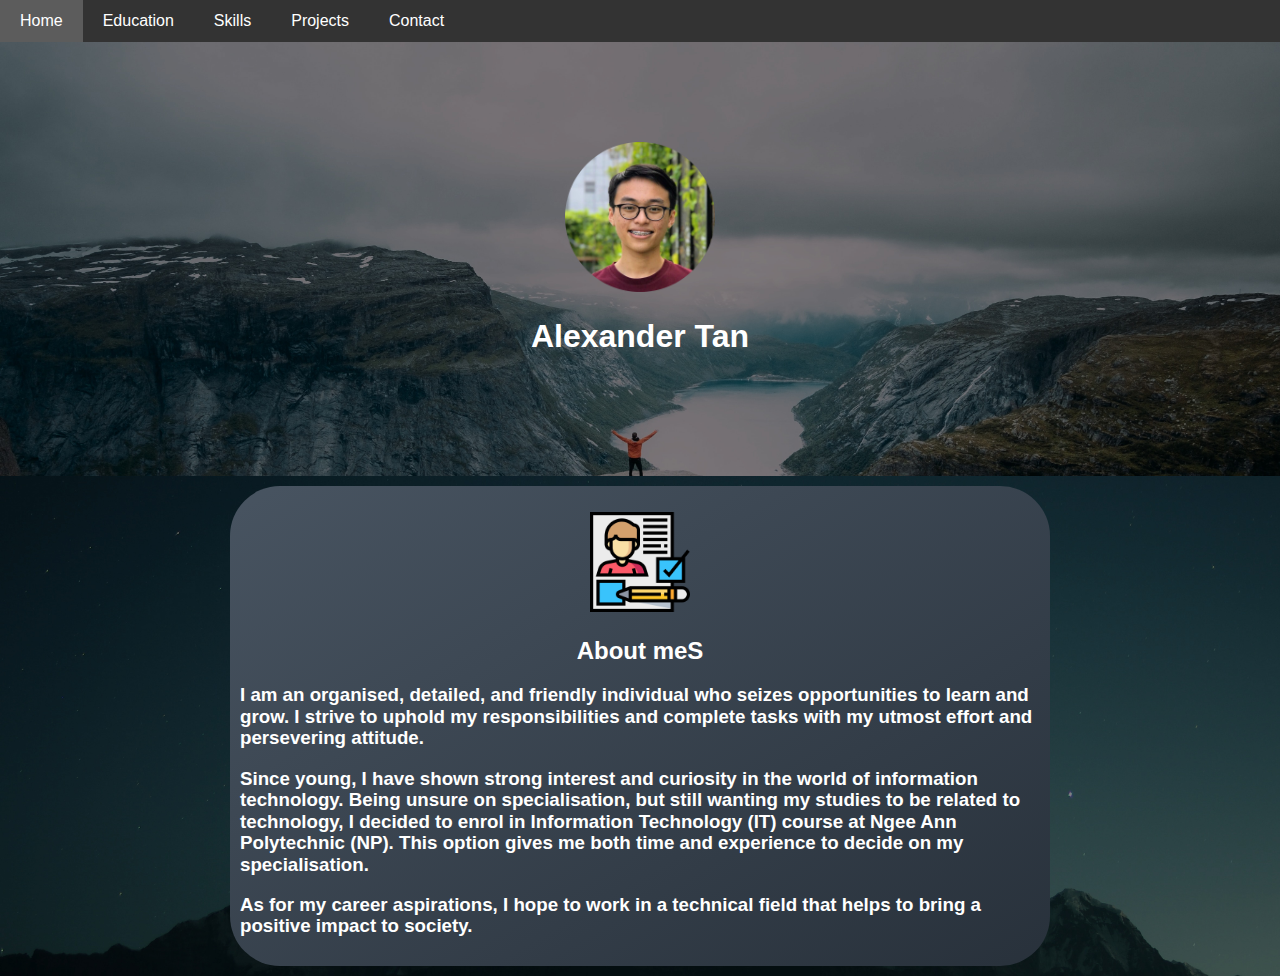
<file: index.html>
<!DOCTYPE html>
<html lang="en-us">
<head>
    <meta charset="utf-8">
    <meta name="viewport" content="width=device-width">
    <title>Home</title>
    
    <!--Linking external CSS-->
    <link href="css/normalize.css" rel="stylesheet" type="text/css" />
    <link href="css/navbar.css" rel="stylesheet" type="text/css" />
    <link href="css/index.css" rel="stylesheet" type="text/css" />
</head>

<body>
    <!--Navigation bar-->
    <nav>
      <ul>
          <li><a href="index.html">Home</a></li>
          <li><a href="education.html">Education</a></li>
          <li><a href="skills.html">Skills</a></li>
          <li><a href="projects.html">Projects</a></li>
          <li><a href="contact.html">Contact</a></li>
      </ul>
    </nav>
    
    <!--Header-->
    <header>
      <div class="header">
          <img src="images/me.png" alt="A picture of a person" width="150" height="150">
          <h1>Alexander Tan</h1>  
      </div>
    </header>
  
    <!--Contents and flexboxes-->
    <main>
      <section>
        <ul class="flex-container">
          <li class="flex-item">
            <figure>
              <img src="images/aboutme.png" alt="A picture of a resume icon" width="100" height="100">
            </figure>
            
            <h2>About meS</h2>
            <h3>I am an organised, detailed, and friendly individual who seizes opportunities to learn and grow. 
              I strive to uphold my responsibilities and complete tasks with my utmost effort and persevering attitude.</h3>

            <h3>Since young, I have shown strong interest and curiosity in the world of information technology.
              Being unsure on specialisation, but still wanting my studies to be related to technology, 
              I decided to enrol in Information Technology (IT) course at Ngee Ann Polytechnic (NP).
              This option gives me both time and experience to decide on my specialisation.</h3>

            <h3>As for my career aspirations, I hope to work in a technical field that helps to bring a positive impact to society.</h3>
          </li>
        </ul>
      </section>
    </main>
</body>
</html>
</file>
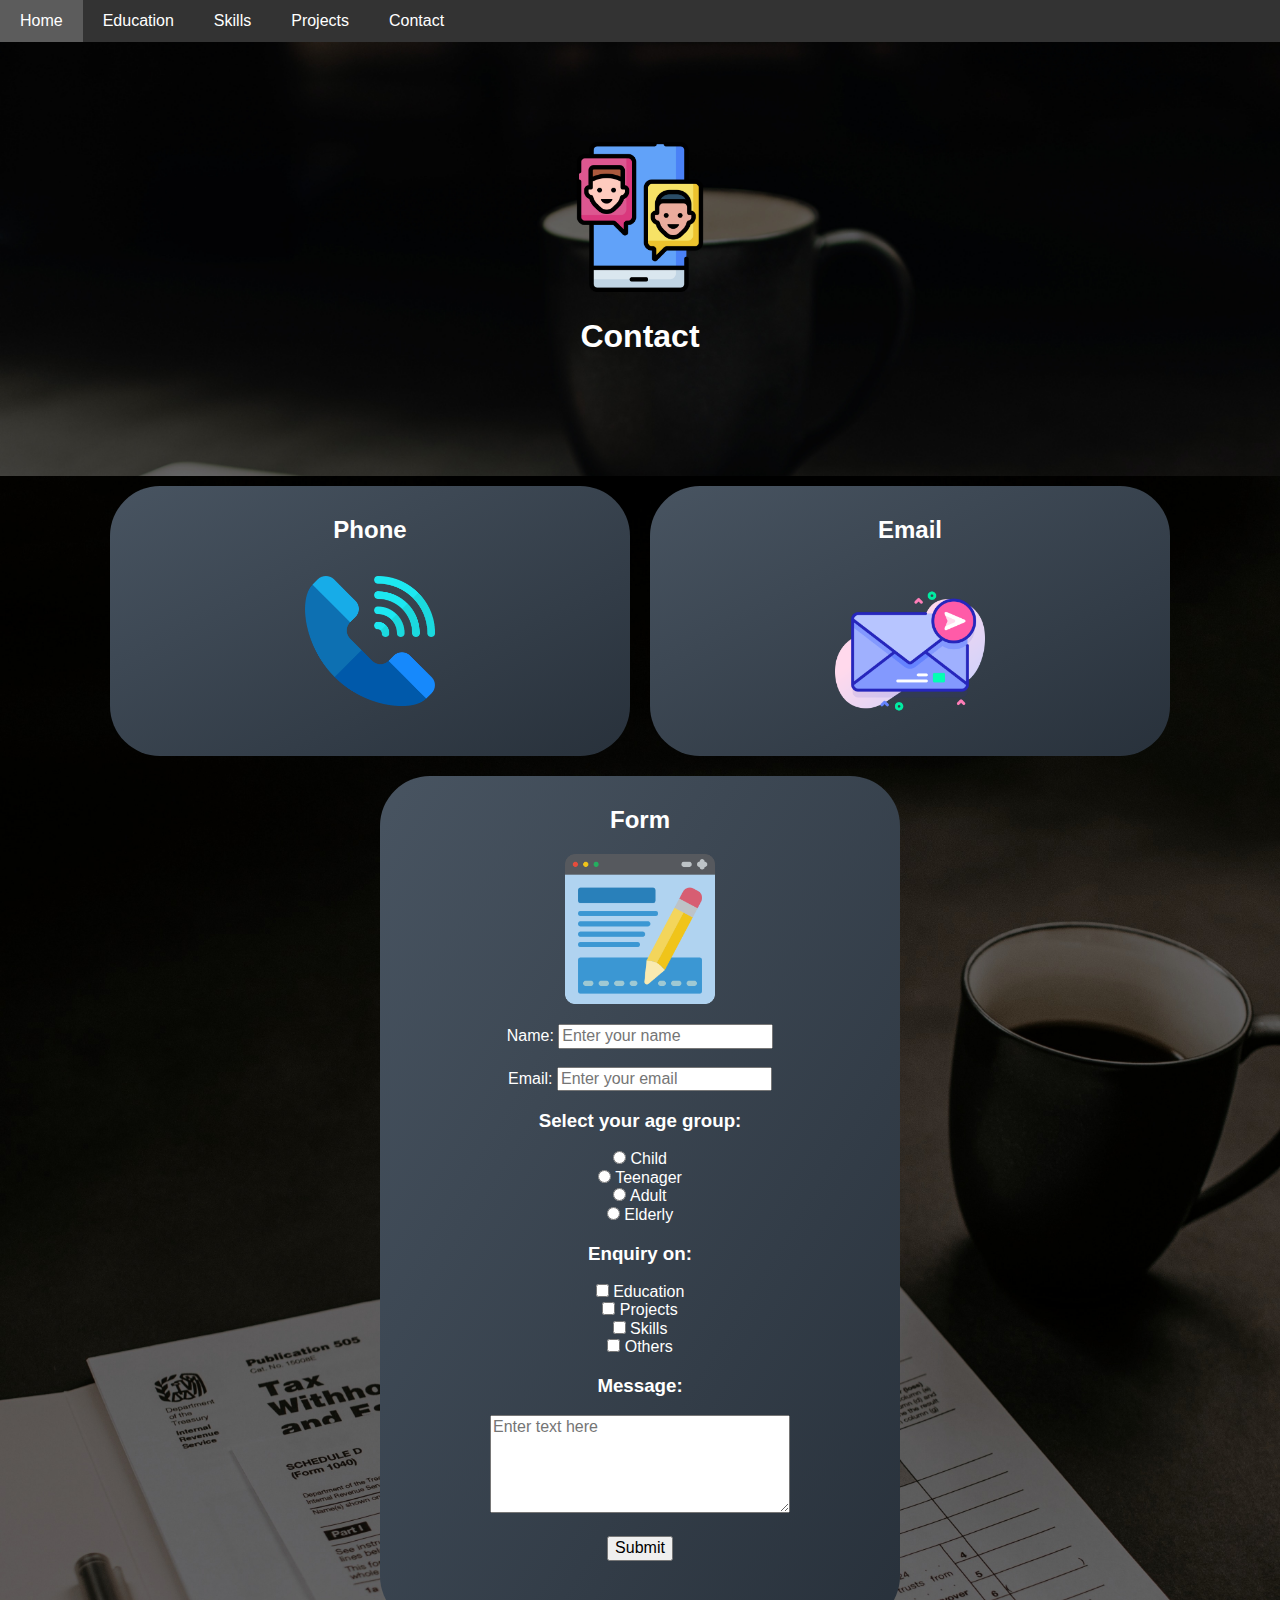
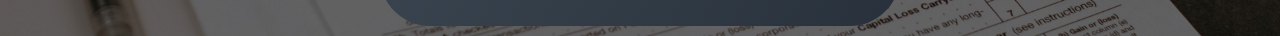
<file: contact.html>
<!DOCTYPE html>
<html lang="en-us">
<head>
    <meta charset="utf-8">
    <meta name="viewport" content="width=device-width">
    <title>Contact</title>

    <!--Linking external CSS-->
    <link href="css/normalize.css" rel="stylesheet" type="text/css" />
    <link href="css/navbar.css" rel="stylesheet" type="text/css" />
    <link href="css/contact.css" rel="stylesheet" type="text/css" />  
</head>

<body>
    <!--Navigation bar-->
    <nav>
        <ul>
            <li><a href="index.html">Home</a></li>
            <li><a href="education.html">Education</a></li>
            <li><a href="skills.html">Skills</a></li>
            <li><a href="projects.html">Projects</a></li>
            <li><a href="contact.html">Contact</a></li>
        </ul>
    </nav>

    <!--Header-->
    <header>
        <div class="header">
            <img src="images/contact.png" alt="A picture of a contact icon" width="150" height="150">
            <h1>Contact</h1>  
        </div>
    </header>
    
    <!--Form and flexboxes-->
    <main>
        <section>
            <ul class="flex-container">
                <!--Phone-->
                <li class="flex-item">
                    <h2>Phone</h2>
                    <figure>
                        <a href="tel:+6583768698" title="Click here to call me" target="_blank">
                        <img src="images/phone.png" alt="A picture of a phone icon" width="130" height="130"></a>
                    </figure>
                </li>
        
                <!--Email-->
                <li class="flex-item">
                    <h2>Email</h2>
                    <figure>    
                        <a href="mailto:s10194188@connect.np.edu.sg" title="Click here to email me" target="_blank">
                        <img src="images/email.png" alt="A picture of an email icon" width="150" height="150"></a>
                    </figure>
                </li>
                
                <!--Form-->
                <li class="flex-item" style="height: 830px;">
                    <h2>Form</h2>  
                    <figure>
                        <img src="images/forms2.png" alt="A picture of a form icon" width="150" height="150">
                    </figure>

                    <form action="/action_page.php" method="POST">
                        <!--Name question with a textbox and validation-->
                        <label>Name:
                            <input type="text" placeholder="Enter your name" name="name" required>
                        </label>

                        <!--Creates 2 new lines between Name question and Email question-->
                        <br><br>

                        <!--Email question with a textbox and validation-->
                        <label>Email:
                            <input type="email" placeholder="Enter your email" name="email" required>
                        </label>
                    
                        <!--Age question with radio buttons-->
                        <h3>Select your age group:</h3>
                        
                            <!--Option 1: Child-->
                            <input type="radio" id="Child" name="agegroup" value="Child">
                            <label for="Child">Child</label><br>
                            
                            <!--Option 2: Young Adult-->
                            <input type="radio" id="Teenager" name="agegroup" value="Teenager">
                            <label for="Teenager">Teenager</label><br>  
                            
                            <!--Option 3: Adult-->
                            <input type="radio" id="Adult" name="agegroup" value="Adult">
                            <label for="Adult">Adult</label><br>
                            
                            <!--Option 4: Elderly-->
                            <input type="radio" id="Elderly" name="agegroup" value="Elderly">
                            <label for="Elderly">Elderly</label><br>
                    
                        <!--Enquiry question with checkboxes-->  
                        <h3>Enquiry on:</h3>
                        
                            <!--Option 1: Education background-->
                            <input type="checkbox" id="choice1" name="choice1" value="Education">
                            <label for="choice1">Education</label><br>
                            
                            <!--Option 2: Project experiences-->
                            <input type="checkbox" id="choice2" name="choice2" value="Projects">
                            <label for="choice2">Projects</label><br>
                            
                            <!--Option 3: Skills-->
                            <input type="checkbox" id="choice3" name="choice3" value="Skills">
                            <label for="choice3">Skills</label><br>
                            
                            <!--Option 4: Others-->
                            <input type="checkbox" id="choice4" name="choice4" value="Others">
                            <label for="choice4">Others</label><br>
                        
                        <!--Message question with a textbox and validation-->
                        <h3>Message:</h3>
                        <textarea rows="5" cols="30" name="textbox" placeholder="Enter text here" required></textarea>
                        
                        <!--Creates 2 new lines between Message question and Submit button-->
                        <br><br>
            
                        <!--Submit button-->
                        <input type="submit" value="Submit">
                    </form>
                </li>
            </ul>
        </section>
    </main>
</body>
</html>
</file>
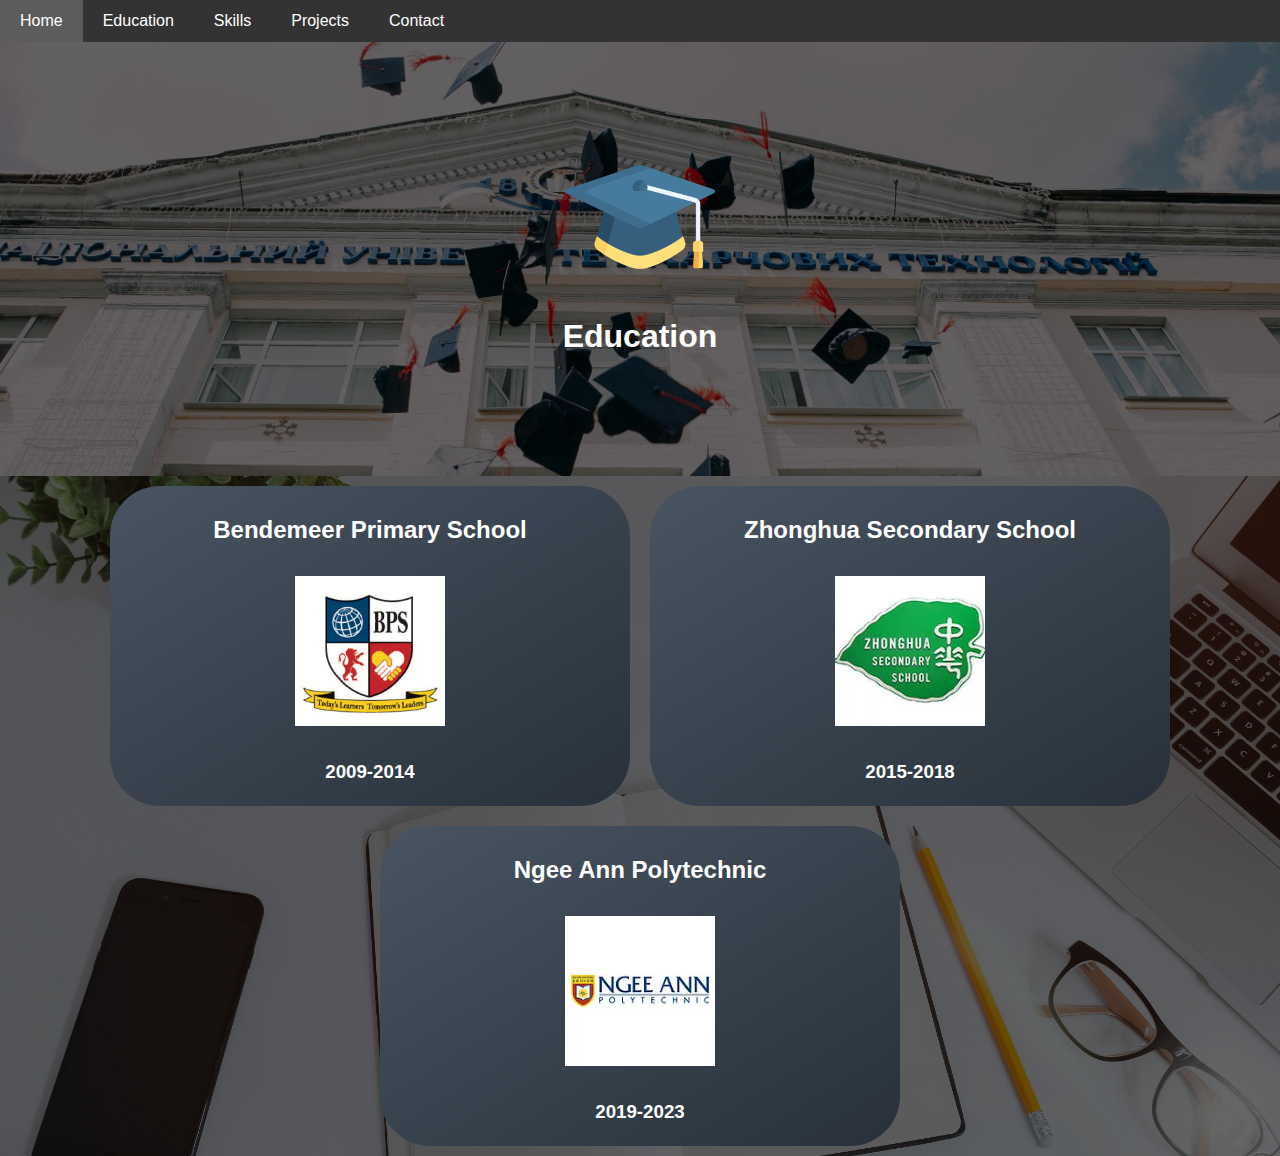
<file: education.html>
<!DOCTYPE html>
<html lang="en-us">
<head>
    <meta charset="utf-8">
    <meta name="viewport" content="width=device-width">
    <title>Education</title>

    <!--Linking external CSS-->
    <link href="css/normalize.css" rel="stylesheet" type="text/css" />
    <link href="css/navbar.css" rel="stylesheet" type="text/css" />
    <link href="css/education.css" rel="stylesheet" type="text/css" />
</head>

<body>
    <!--Navigation bar-->
    <nav>
      <ul>
          <li><a href="index.html">Home</a></li>
          <li><a href="education.html">Education</a></li>
          <li><a href="skills.html">Skills</a></li>
          <li><a href="projects.html">Projects</a></li>
          <li><a href="contact.html">Contact</a></li>
      </ul>
    </nav>

    <!--Header-->
    <header>
      <div class="header">
          <img src="images/education.png" alt="A picture of a mortarboard icon" width="150" height="150">
          <h1>Education</h1>
      </div>
    </header>
      
    <!--Contents and flexboxes-->
    <main>
      <section>
          <ul class="flex-container">
          <!--1st school-->
            <li class="flex-item">
              <h2>Bendemeer Primary School</h2>
              <figure>
                <a href="https://bendemeerpri.moe.edu.sg/" title="Click here to visit my primary school's website" target="_blank">
                <img src="images/bps.png" alt="A picture of a primary school logo" width="150" height="150"></a>
              </figure>
              <h3>2009-2014</h3>
            </li>

            <!--2nd school-->
            <li class="flex-item">
              <h2>Zhonghua Secondary School</h2>
              <figure>
                <a href="https://www.zhonghuasec.moe.edu.sg/" title="Click here to visit my secondary school's website" target="_blank">
                <img src="images/zhss.webp" alt="A picture of a secondary school logo" width="150" height="150"></a>
              </figure>
              <h3>2015-2018</h3>
            </li>

            <!--3rd school-->
            <li class="flex-item">
              <h2>Ngee Ann Polytechnic</h2>
              <figure>
                <a href="https://www.np.edu.sg/Pages/default.aspx" title="Click here to visit my polytechnic's website" target="_blank">
                <img src="images/np.webp" alt="A picture of a polytechnic logo" width="150" height="150"></a>
              </figure>
              <h3>2019-2023</h3>
            </li>
          </ul>
      </section>
    </main>
</body>
</html>
</file>
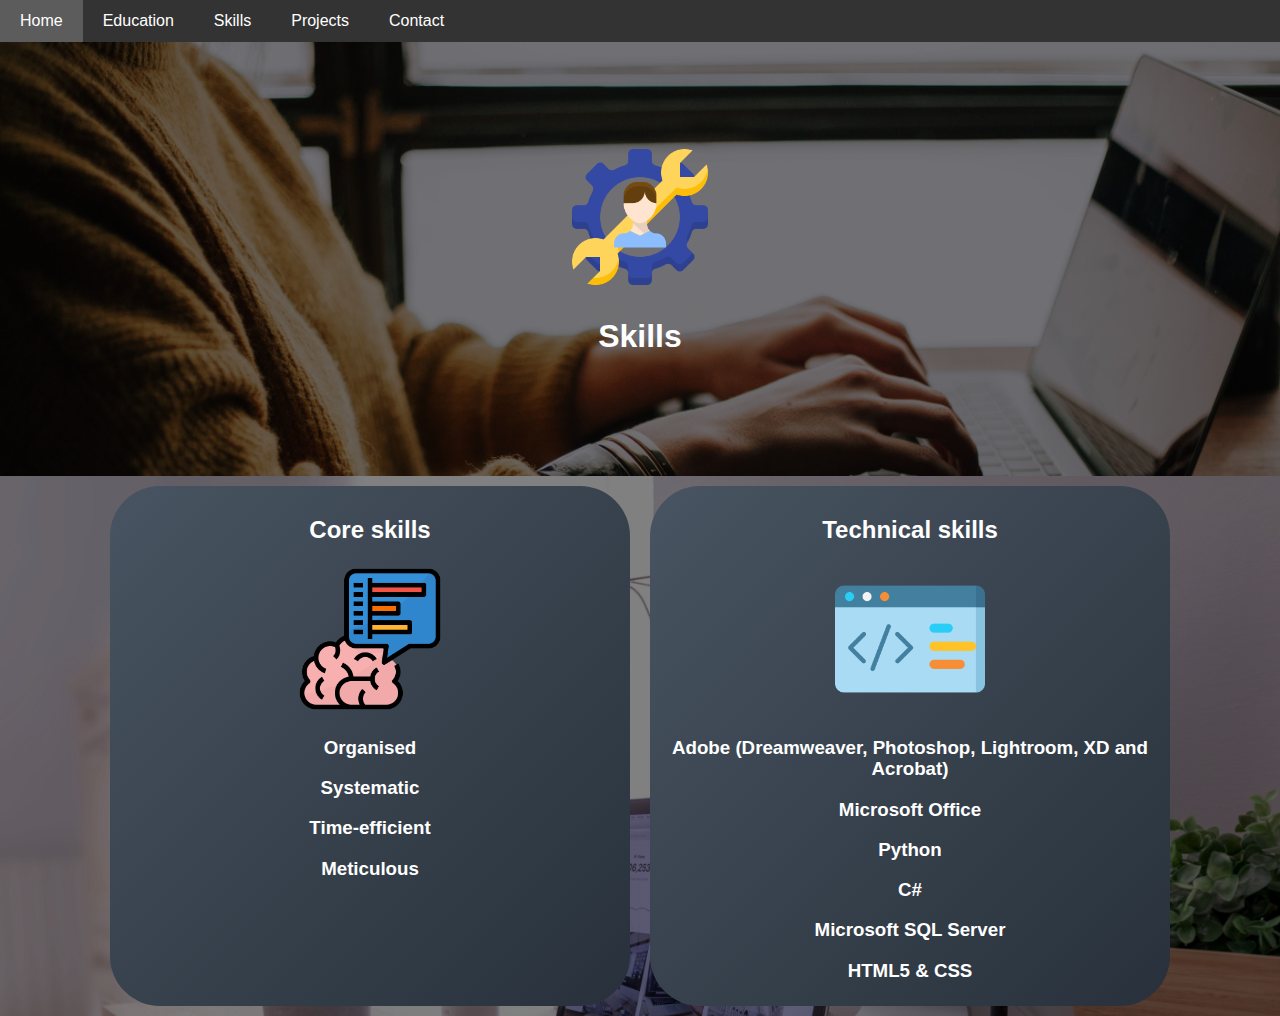
<file: skills.html>
<!DOCTYPE html>
<html lang="en-us">
<head>
    <meta charset="utf-8">
    <meta name="viewport" content="width=device-width">
    <title>Skills</title>

    <!--Linking external CSS-->
    <link href="css/normalize.css" rel="stylesheet" type="text/css" />
    <link href="css/navbar.css" rel="stylesheet" type="text/css" />
    <link href="css/skills.css" rel="stylesheet" type="text/css" />
</head>

<body>
    <!--Navigation bar-->
    <nav>
      <ul>
          <li><a href="index.html">Home</a></li>
          <li><a href="education.html">Education</a></li>
          <li><a href="skills.html">Skills</a></li>
          <li><a href="projects.html">Projects</a></li>
          <li><a href="contact.html">Contact</a></li>
      </ul>
    </nav>

    <!--Header-->
    <header>
      <div class="header">
          <img src="images/skills.png" alt="A picture of a handyman icon" width="150" height="150">
          <h1>Skills</h1>
      </div>
    </header>
      
    <!--Contents and flexboxes-->
    <main>
      <section>
          <ul class="flex-container">
            <!--Core skills-->
              <li class="flex-item">
              <h2>Core skills</h2>
              <figure>
                <img src="images/coreskills.png" alt="A picture of a core skill icon" width="150" height="150">
              </figure>
              <h3>Organised</h3>
              <h3>Systematic</h3>
              <h3>Time-efficient</h3>
              <h3>Meticulous</h3>
            </li>

            <!--Technical skills-->
            <li class="flex-item">
              <h2>Technical skills</h2>
              <figure>
                <img src="images/technicalskills.png" alt="A picture of a technical skill icon" width="150" height="150">
              </figure>
              <h3>Adobe (Dreamweaver, Photoshop, Lightroom, XD and Acrobat)</h3>
              <h3>Microsoft Office</h3>
              <h3>Python</h3>
              <h3>C#</h3>
              <h3>Microsoft SQL Server</h3>
              <h3>HTML5 & CSS</h3>
            </li>
          </ul>
      </section>
    </main>
</body>
</html>
</file>
<file: css/navbar.css>
ul {
    list-style-type: none;
    margin: 0;
    padding: 0;
    background-color: rgb(51, 51, 51);
    overflow: hidden;
}

li {
    float: left;
}

li a {
    display: block;
    color: white;
    text-align: center;
    padding: 12px 20px;
    text-decoration: none;
}

li a:hover {
    background-color: rgb(92, 92, 92);
}
</file>
<file: css/index.css>
/* Body and text */
body {   
  font-family: Arial, Helvetica, sans-serif;
  background-color: #000000;
  }

h2 {
  text-align: center;
}

h3 {
  text-align: left;
}

/* Header class */
.header {
  padding: 100px;
  text-align: center;
  background-image: url(../images/background.jpg);
  background-repeat: no-repeat;
  background-size: cover;
  color: white;
  width: auto;
  }

/* Flexboxes and media queries */
/* Small screen */
@media only screen and (max-width:600px){
  ul {list-style: none;}

  .flex-container {
    display: flex;
    flex-direction: column;
    flex-wrap: wrap;
    justify-content: center;
    align-items: center;
    background-image: url(../images/background2.jpg);
    background-repeat: no-repeat;
    background-size: cover;
  }

  .flex-container > li {
    background: linear-gradient(to top left, #28313b 0%, #485461 100%);
    width: auto;
    height: auto;
    margin: 10px;
    padding: 10px;
    text-align: center;
    color: white;
    border-radius: 50px;
  }
}

/* Big screen */
@media only screen and (min-width:601px){
  ul {list-style: none;}

  .flex-container {
    display: flex;
    flex-direction: row;
    flex-wrap: wrap;
    justify-content: center;
    align-items: center;
    background-image: url(../images/background2.jpg);
    background-repeat: no-repeat;
    background-size: cover;
  }

  .flex-container > li {
    background: linear-gradient(to top left, #28313b 0%, #485461 100%);
    width: 800px;
    height: auto;
    margin: 10px;
    padding: 10px;
    text-align: center;
    color: white;
    border-radius: 50px;
  }
}
</file>
<file: css/contact.css>
/* Body and text */
body {   
  font-family: Arial, Helvetica, sans-serif;
  background-color: #000000;
  }

h3 {
  text-align: center;
}

/* Header class */
.header {
      padding: 100px;
      text-align: center;
      background-image: url(../images/forms.jpg);
      background-repeat: no-repeat;
      background-size: cover;
      color: white;
      width: auto;
  }

/* Flexboxes and media queries */
/* Small screen */
@media only screen and (max-width:600px){
  ul {list-style: none;}

  .flex-container {
    display: flex;
    flex-direction: column;
    flex-wrap: wrap;
    justify-content: center;
    align-items: center;
    background-image: url(../images/forms3.jpg);
    background-repeat: no-repeat;
    background-size: cover;
  }

  .flex-container > li {
    background: linear-gradient(to top left, #28313b 0%, #485461 100%);
    width: 300px;
    height: auto;
    margin: 10px;
    padding: 10px;
    text-align: center;
    color: white;
    border-radius: 50px;
  }
}

/* Big screen */
@media only screen and (min-width:601px){
  ul {list-style: none;}

  .flex-container {
    display: flex;
    flex-direction: row;
    flex-wrap: wrap;
    justify-content: center;
    align-items: center;
    background-image: url(../images/forms3.jpg);
    background-repeat: no-repeat;
    background-size: cover;
  }

  .flex-container > li {
    background: linear-gradient(to top left, #28313b 0%, #485461 100%);
    width: 500px;
    height: 250px;
    margin: 10px;
    padding: 10px;
    text-align: center;
    color: white;
    border-radius: 50px;
  }
}
</file>
<file: css/education.css>
/* Body and text */
body { 
  font-family: Arial, Helvetica, sans-serif;
  background-color: #000000;
  }

h2 {
  text-align: center;
}

/* Header class */
.header {
      padding: 100px;
      text-align: center;
      background-image: url(../images/school.jpg);
      background-repeat: no-repeat;
      background-size: cover;
      color: white;
      width: auto;
  }

/* Flexboxes and media queries */
/* Small screen */
@media only screen and (max-width:600px){
    ul {list-style: none;}
  
    .flex-container {
      display: flex;
      flex-direction: column;
      flex-wrap: wrap;
      justify-content: center;
      align-items: center;
      background-image: url(../images/school2.jpg);
      background-repeat: no-repeat;
      background-size: cover;
    }
  
    .flex-container > li {
      background: linear-gradient(to top left, #28313b 0%, #485461 100%);
      width: 300px;
      height: auto;
      margin: 10px;
      padding: 10px;
      text-align: center;
      color: white;
      border-radius: 50px;
    }
  }
  
  /* Big screen */
  @media only screen and (min-width:601px){
    ul {list-style: none;}
  
    .flex-container {
      display: flex;
      flex-direction: row;
      flex-wrap: wrap;
      justify-content: center;
      align-items: center;
      background-image: url(../images/school2.jpg);
      background-repeat: no-repeat;
      background-size: cover;
    }
  
    .flex-container > li {
      background: linear-gradient(to top left, #28313b 0%, #485461 100%);
      width: 500px;
      height:300px;
      margin: 10px;
      padding: 10px;
      text-align: center;
      color: white;
      border-radius: 50px;
    }
}
</file>
<file: css/skills.css>
/* Body and text */
body { 
  font-family: Arial, Helvetica, sans-serif;
  background-color: #000000;
  }

h2 {
  text-align: center;
}

/* Header class */
.header {
  padding: 100px;
  text-align: center;
  background-image: url(../images/skills2.jpg);
  background-repeat: no-repeat;
  background-size: cover;
  color: white;
  width: auto;
  }

/* Flexboxes and media queries */
/* Small screen */
@media only screen and (max-width:600px){
    ul {list-style: none;}
  
    .flex-container {
      display: flex;
      flex-direction: column;
      flex-wrap: wrap;
      justify-content: center;
      align-items: center;
      background-image: url(../images/skills3.jpg);
      background-repeat: no-repeat;
      background-size: cover;
    }
  
    .flex-container > li {
      background: linear-gradient(to top left, #28313b 0%, #485461 100%);
      width: 300px;
      height: auto;
      margin: 10px;
      padding: 10px;
      text-align: center;
      color: white;
      border-radius: 50px;
    }
  }
  
  /* Big screen */
  @media only screen and (min-width:601px){
    ul {list-style: none;}
  
    .flex-container {
      display: flex;
      flex-direction: row;
      flex-wrap: wrap;
      justify-content: center;
      align-items: center;
      background-image: url(../images/skills3.jpg);
      background-repeat: no-repeat;
      background-size: cover;
    }
  
    .flex-container > li {
      background: linear-gradient(to top left, #28313b 0%, #485461 100%);
      width: 500px;
      height: 500px;
      margin: 10px;
      padding: 10px;
      text-align: center;
      color: white;
      border-radius: 50px;
    }
}
</file>
